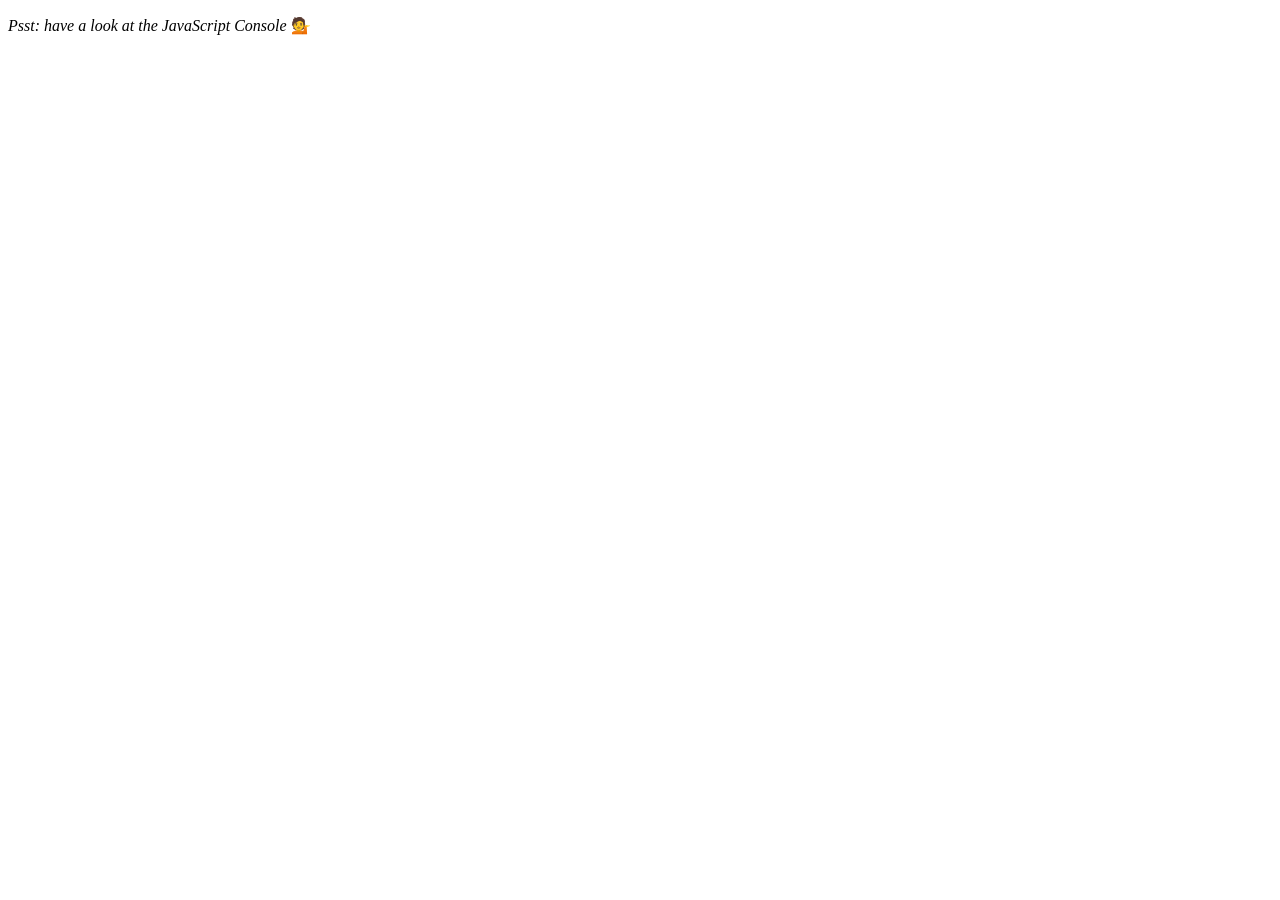
<file: Array Cardio Day/index.html>
<!DOCTYPE html>
<html lang="en">
<head>
  <meta charset="UTF-8">
  <title>Array Cardio 💪</title>
  <link rel="icon" href="https://fav.farm/✅" />
</head>
<body>
  <p><em>Psst: have a look at the JavaScript Console</em> 💁</p>
  <script src="script.js"></script>
</body>
</html>
</file>
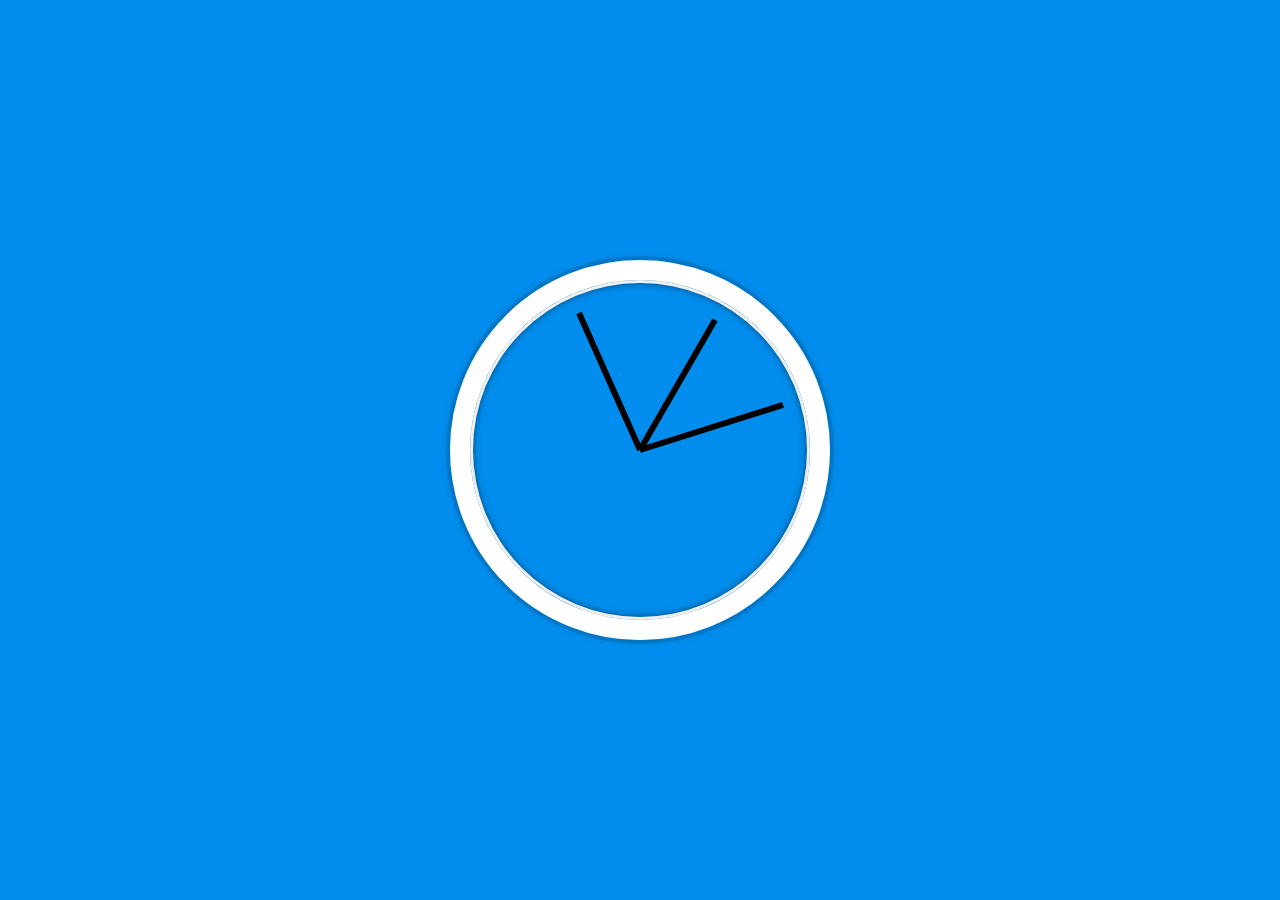
<file: Clock/index.html>
<!DOCTYPE html>
<html lang="en">

<head>
    <meta charset="UTF-8">
    <title>JS + CSS Clock</title>
    <link rel="icon" href="https://fav.farm/" />
    <link rel="stylesheet" href="styles.css">
</head>

<body>

    <div class="clock">
        <div class="clock-face">
            <div class="hand hour-hand"></div>
            <div class="hand min-hand"></div>
            <div class="hand second-hand"></div>
        </div>
    </div>

    <script src="script.js"></script>
</body>

</html>
</file>
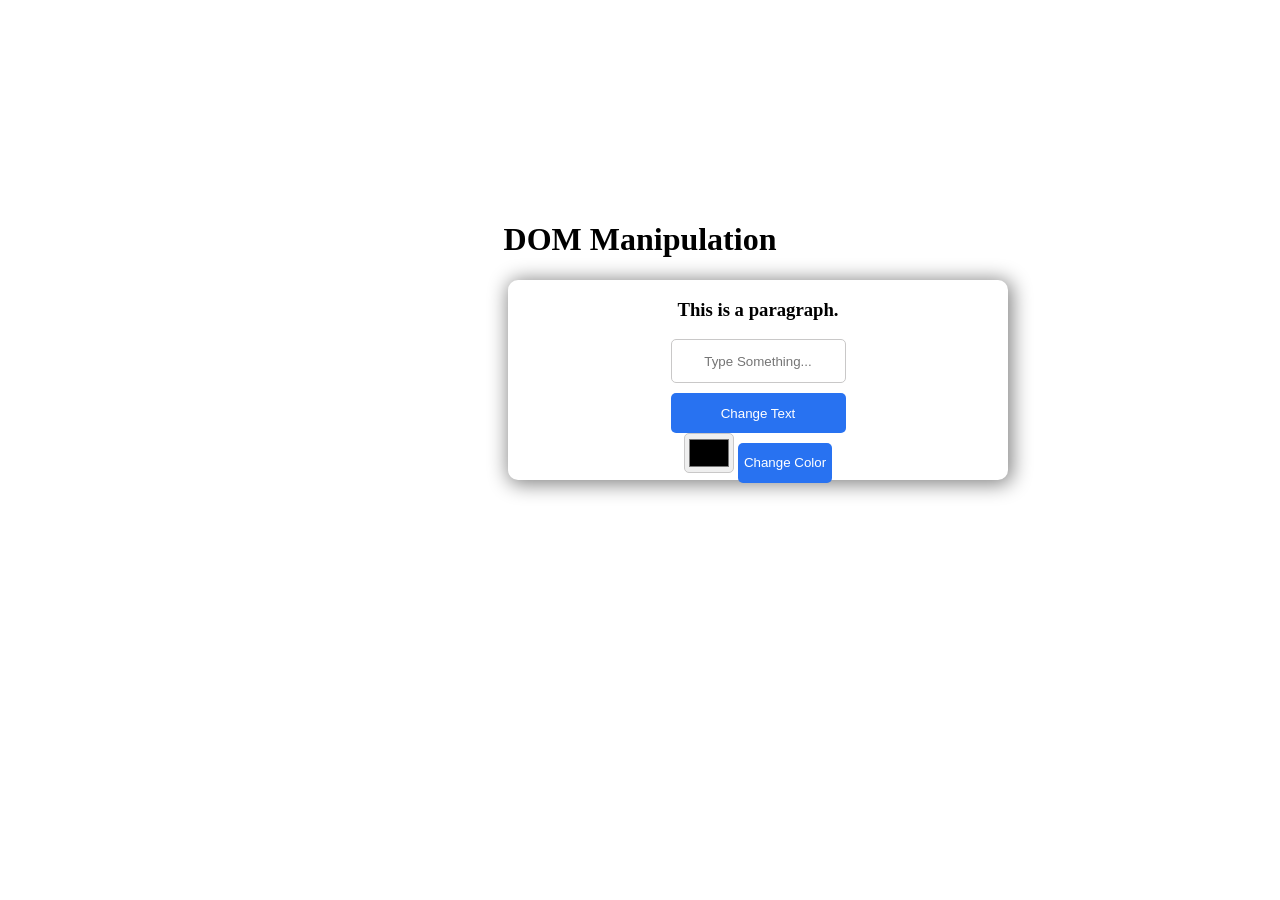
<file: Dom_manipulation/index.html>
<!DOCTYPE html>
<html lang="en">

<head>
    <meta charset="UTF-8">
    <meta name="viewport" content="width=device-width, initial-scale=1.0">
    <title>DOM Manipulation</title>
    <link rel="stylesheet" href="styles.css">
</head>

<body>
    <h1>DOM Manipulation</h1>
    <div class="pallate">
        <h3 id="para"><b>This is a paragraph.</b></h3>
        <div class="sec1">
            <input type="text" name="text" id="text" placeholder="Type Something...">
        <button id="text-btn" onclick="addText()">Change Text</button>
        </div>
        <div class="color-sec">
            <input type="color" name="color" id="color">
            <button id="color-btn" onclick="addColor()">Change Color</button>
        </div>
    </div>
    <script src="script.js"></script>
</body>

</html>
</file>
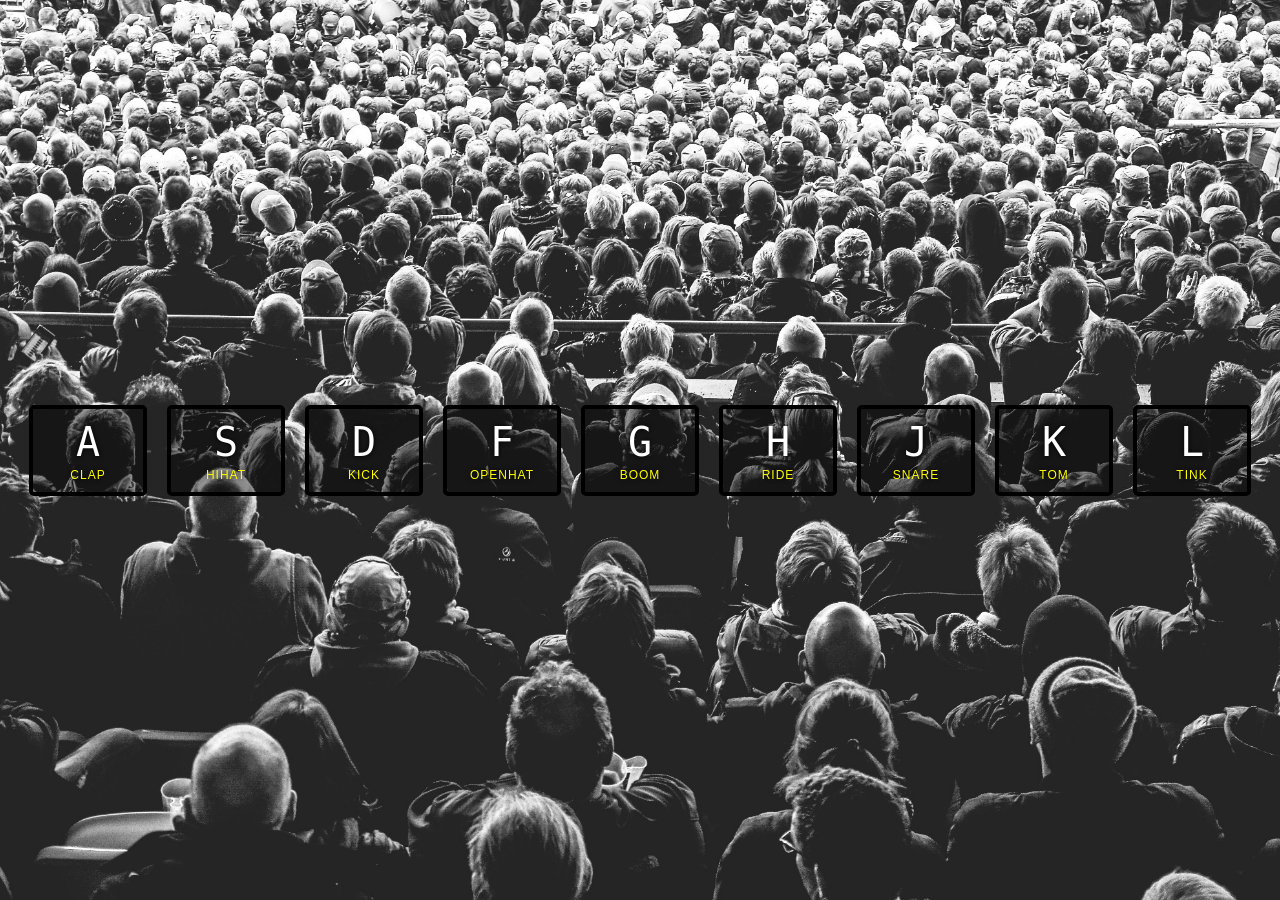
<file: Drum_Kit/index.html>
<!DOCTYPE html>
<html lang="en">

<head>
    <meta charset="UTF-8">
    <meta name="viewport" content="width=device-width, initial-scale=1.0">
    <title>Document</title>
    <link rel="stylesheet" href="styles.css">
</head>

<body>
    <div class="keys">

        <div data-key="65" class="key">
            <kbd>A</kbd>
            <span class="sound">CLAP</span>
        </div>

        <div data-key="83" class="key">
            <kbd>S</kbd>
            <span class="sound">HIHAT</span>
        </div>

        <div data-key="68" class="key">
            <kbd>D</kbd>
            <span class="sound">KICK</span>
        </div>

        <div data-key="70" class="key">
            <kbd>F</kbd>
            <span class="sound">OPENHAT</span>
        </div>

        <div data-key="71" class="key">
            <kbd>G</kbd>
            <span class="sound">BOOM</span>
        </div>

        <div data-key="72" class="key">
            <kbd>H</kbd>
            <span class="sound">RIDE</span>
        </div>

        <div data-key="74" class="key">
            <kbd>J</kbd>
            <span class="sound">SNARE</span>
        </div>

        <div data-key="75" class="key">
            <kbd>K</kbd>
            <span class="sound">TOM</span>
        </div>

        <div data-key="76" class="key">
            <kbd>L</kbd>
            <span class="sound">TINK</span>
        </div>
    </div>

    <audio data-key="65" src="sounds/clap.wav"></audio>
    <audio data-key="83" src="sounds/hihat.wav"></audio>
    <audio data-key="68" src="sounds/kick.wav"></audio>
    <audio data-key="70" src="sounds/openhat.wav"></audio>
    <audio data-key="71" src="sounds/boom.wav"></audio>
    <audio data-key="72" src="sounds/ride.wav"></audio>
    <audio data-key="74" src="sounds/snare.wav"></audio>
    <audio data-key="75" src="sounds/tom.wav"></audio>
    <audio data-key="76" src="sounds/tink.wav"></audio>

    <script>

        function removeTransition(e) {
            if (e.propertyName !== 'transform') return;
            e.target.classList.remove('playing');
        }

        function playSound(e) {
            const audio = document.querySelector(`audio[data-key="${e.keyCode}"]`);
            const key = document.querySelector(`div[data-key="${e.keyCode}"]`);
            if (!audio) return;

            key.classList.add('playing');
            audio.currentTime = 0;
            audio.play();
        }

        const keys = Array.from(document.querySelectorAll('.key'));
        keys.forEach(key => key.addEventListener('transitionend', removeTransition));
        window.addEventListener('keydown', playSound);

    </script>

</body>

</html>
</file>
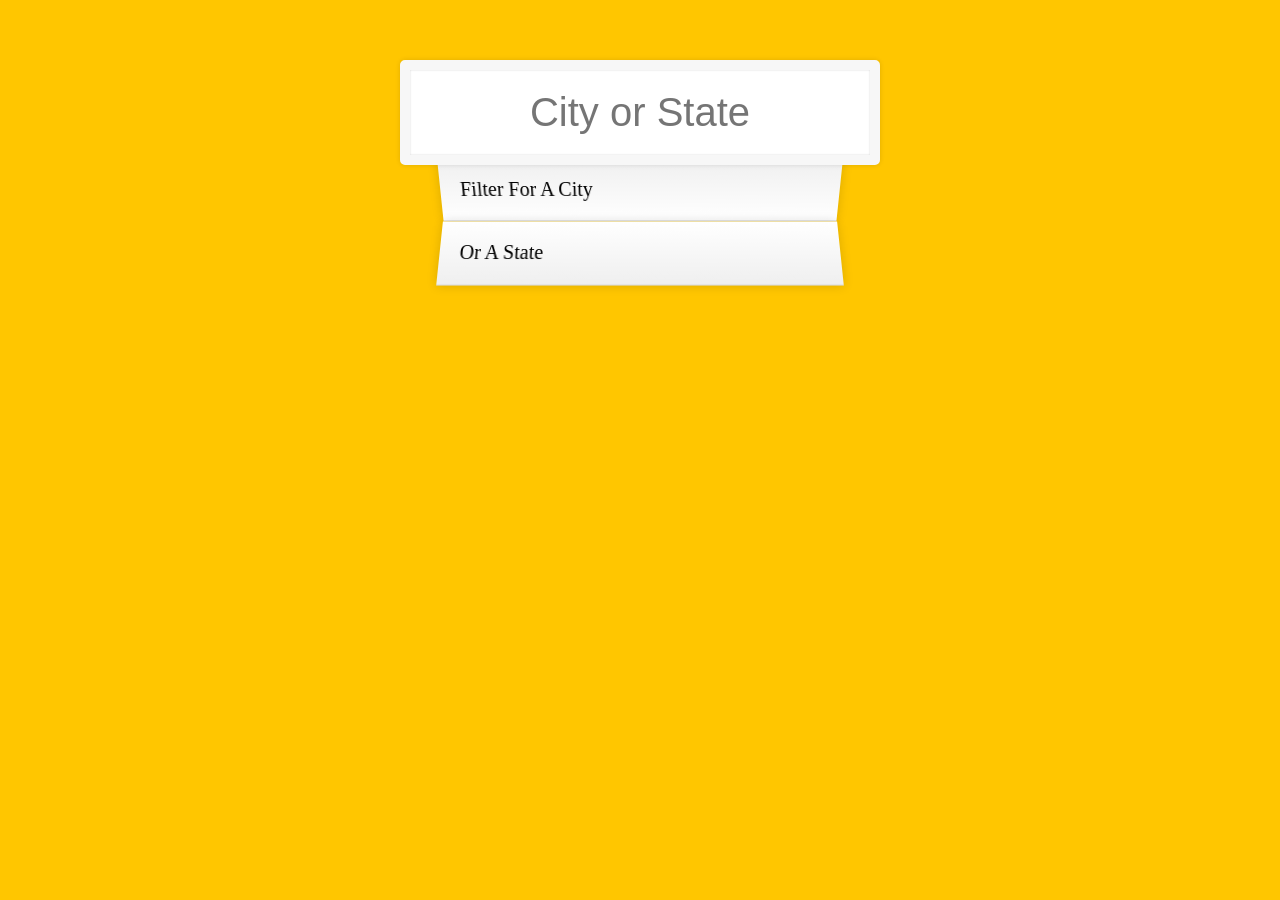
<file: search city & state/index.html>
<!DOCTYPE html>
<html lang="en">
<head>
  <meta charset="UTF-8">
  <title>Type Ahead 👀</title>
  <link rel="stylesheet" href="style.css">
  <link rel="icon" href="https://fav.farm/🔥" />
</head>
<body>

  <form class="search-form">
    <input type="text" class="search" placeholder="City or State">
    <ul class="suggestions">
      <li>Filter for a city</li>
      <li>or a state</li>
    </ul>
  </form>
  <script src="script.js"></script>
</body>
</html>
</file>
<file: Clock/styles.css>
html {
     background: #018DED url(https://unsplash.it/1500/1000?image=881&blur=5);
     background-size: cover;
     font-family: 'helvetica neue';
     text-align: center;
     font-size: 10px;
 }

 body {
     margin: 0;
     font-size: 2rem;
     display: flex;
     flex: 1;
     min-height: 100vh;
     align-items: center;
 }

 .clock {
     width: 30rem;
     height: 30rem;
     border: 20px solid white;
     border-radius: 50%;
     margin: 50px auto;
     position: relative;
     padding: 2rem;
     box-shadow:
         0 0 0 4px rgba(0, 0, 0, 0.1),
         inset 0 0 0 3px #EFEFEF,
         inset 0 0 10px black,
         0 0 10px rgba(0, 0, 0, 0.2);
 }

 .clock-face {
     position: relative;
     width: 100%;
     height: 100%;
     transform: translateY(-3px);
 }

 .hand {
     width: 50%;
     height: 6px;
     background: black;
     position: absolute;
     top: 50%;
     transform-origin: 100%;
     transform: rotate(90deg);
     transition: all 0.05s;
     transition-timing-function: cubic-bezier(0.1, 2.7, 0.58, 1);
 }
</file>
<file: Dom_manipulation/styles.css>
body {
    position: relative;
    top: 200px;
    text-align: center;
    justify-content: center;
}

.pallate {
     width: 500px;
     position: relative;
     height: 200px;
     left: 500px;
     display: grid;
     border-radius: 10px;
     box-shadow: 2px 2px 20px 2px gray;
}

.sec1 {
    display: grid;
    gap: 10px;
    border-radius: 20px;
    justify-content: center;
}

p, button, input {
    border-radius: 5px;
    height: 40px;
}

input {
    border: 1px solid rgb(201, 200, 200) ;
    text-align: center;
}

button {
    border: none;
    background-color: rgb(40, 114, 241);
    color: white;
    
}

button:hover {
    background-color: #5887f6;
}
</file>
<file: Drum_Kit/styles.css>
html {
  font-size: 10px;
  background: url('./background.jpg') bottom center;
  background-size: cover;
}

body,html {
  margin: 0;
  padding: 0;
  font-family: sans-serif;
}

.keys {
  display: flex;
  flex: 1;
  min-height: 100vh;
  align-items: center;
  justify-content: center;
}

.key {
    border: 4px solid black;
    border-radius: 5px;
    margin: 1rem;
    font-size: 1.5rem;
    padding: 1rem .5rem;
    transition: all 0.07s;
    width: 100px;
    text-align: center;
    color: white;
    background: rgba(0, 0, 0, 0.4);
    text-shadow: 0 0 5px black;
}

.playing {
    transform: scale(1.1);
    border-color: yellow;
    box-shadow: 0 0 10px yellow;
}

kbd {
    display: block;
    font-size: 40px;
}

.sound {
    font-size: 1.2rem;
    text-transform: uppercase;
    letter-spacing: 1px;
    color: yellow;
}
</file>
<file: search city & state/style.css>
html {
  box-sizing: border-box;
  background: #ffc600;
  font-family: 'helvetica neue';
  font-size: 20px;
  font-weight: 200;
}

*, *:before, *:after {
  box-sizing: inherit;
}

input {
  width: 100%;
  padding: 20px;
}

.search-form {
  max-width: 400px;
  margin: 50px auto;
}

input.search {
  margin: 0;
  text-align: center;
  outline: 0;
  border: 10px solid #F7F7F7;
  width: 120%;
  left: -10%;
  position: relative;
  top: 10px;
  z-index: 2;
  border-radius: 5px;
  font-size: 40px;
  box-shadow: 0 0 5px rgba(0, 0, 0, 0.12), inset 0 0 2px rgba(0, 0, 0, 0.19);
}

.suggestions {
  margin: 0;
  padding: 0;
  position: relative;
  /*perspective: 20px;*/
}

.suggestions li {
  background: white;
  list-style: none;
  border-bottom: 1px solid #D8D8D8;
  box-shadow: 0 0 10px rgba(0, 0, 0, 0.14);
  margin: 0;
  padding: 20px;
  transition: background 0.2s;
  display: flex;
  justify-content: space-between;
  text-transform: capitalize;
}

.suggestions li:nth-child(even) {
  transform: perspective(100px) rotateX(3deg) translateY(2px) scale(1.001);
  background: linear-gradient(to bottom,  #ffffff 0%,#EFEFEF 100%);
}

.suggestions li:nth-child(odd) {
  transform: perspective(100px) rotateX(-3deg) translateY(3px);
  background: linear-gradient(to top,  #ffffff 0%,#EFEFEF 100%);
}

span.population {
  font-size: 15px;
}

.hl {
  background: #ffc600;
}
</file>
